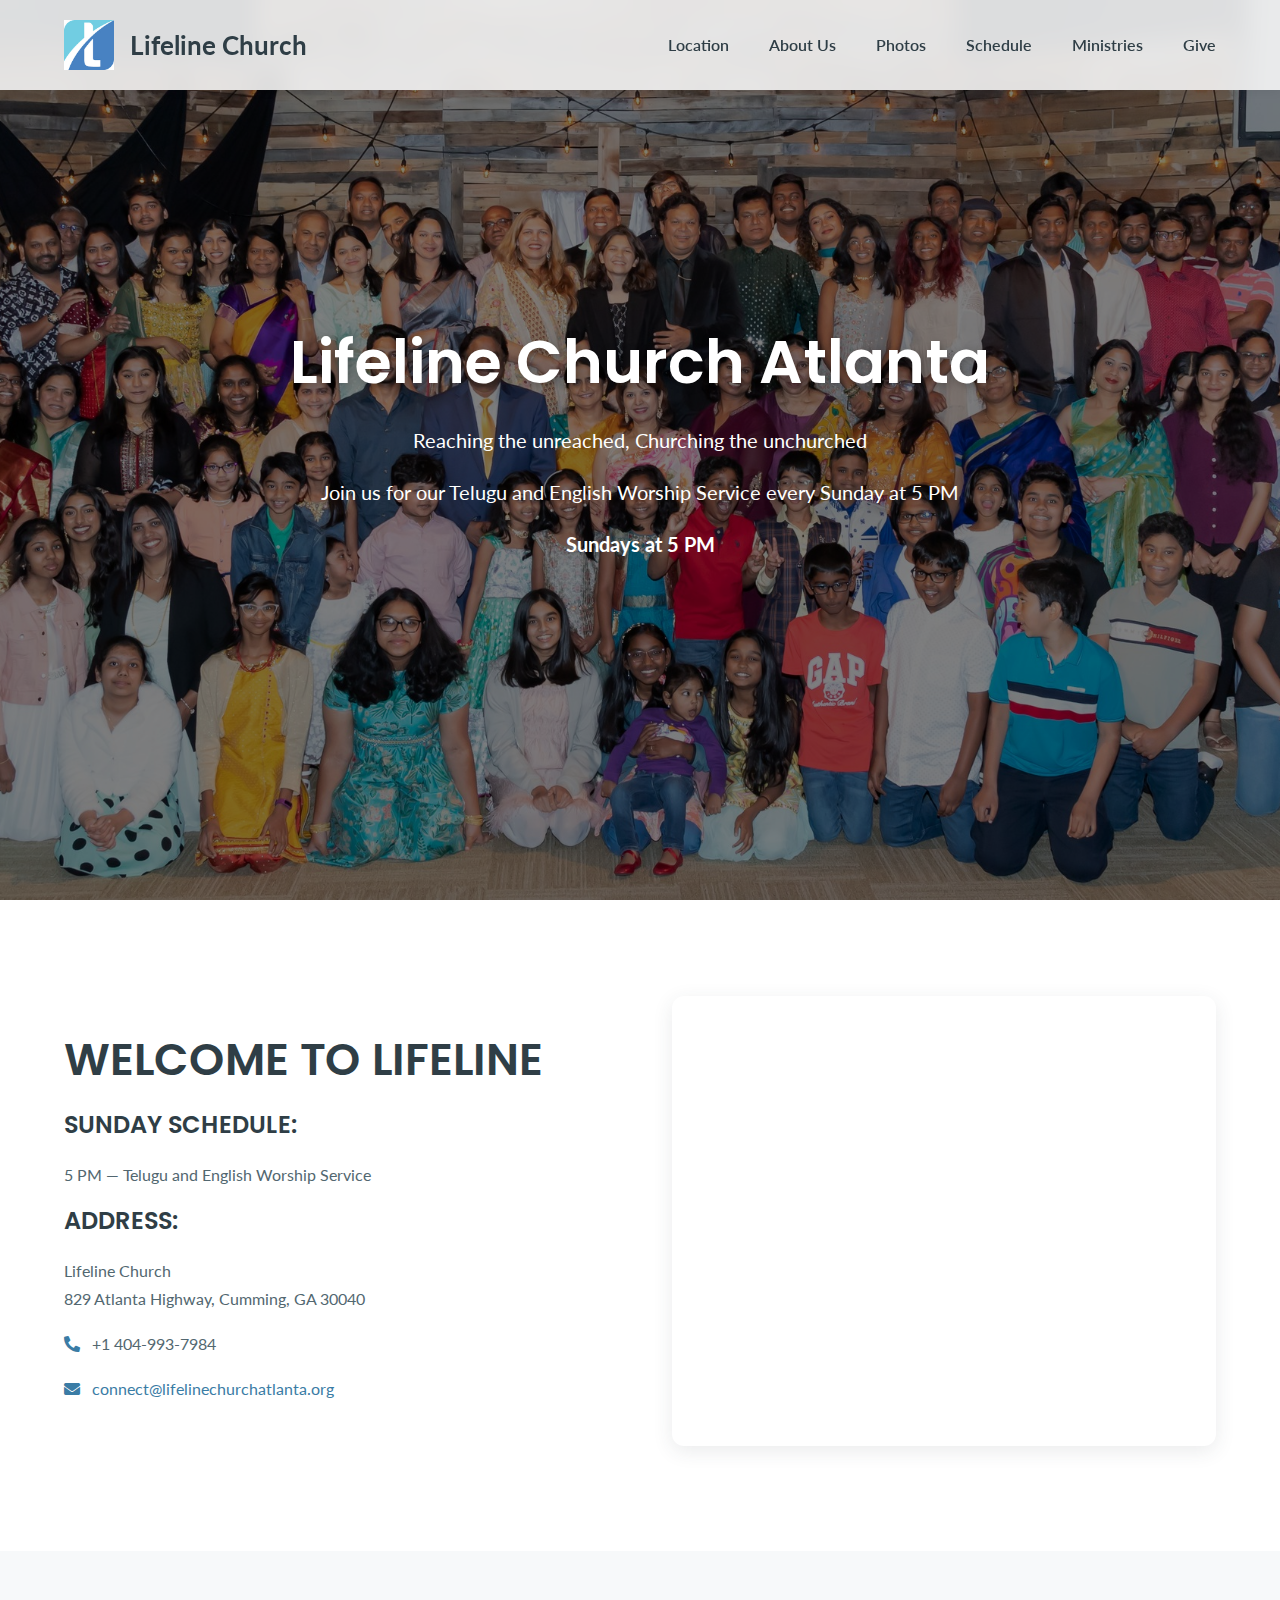
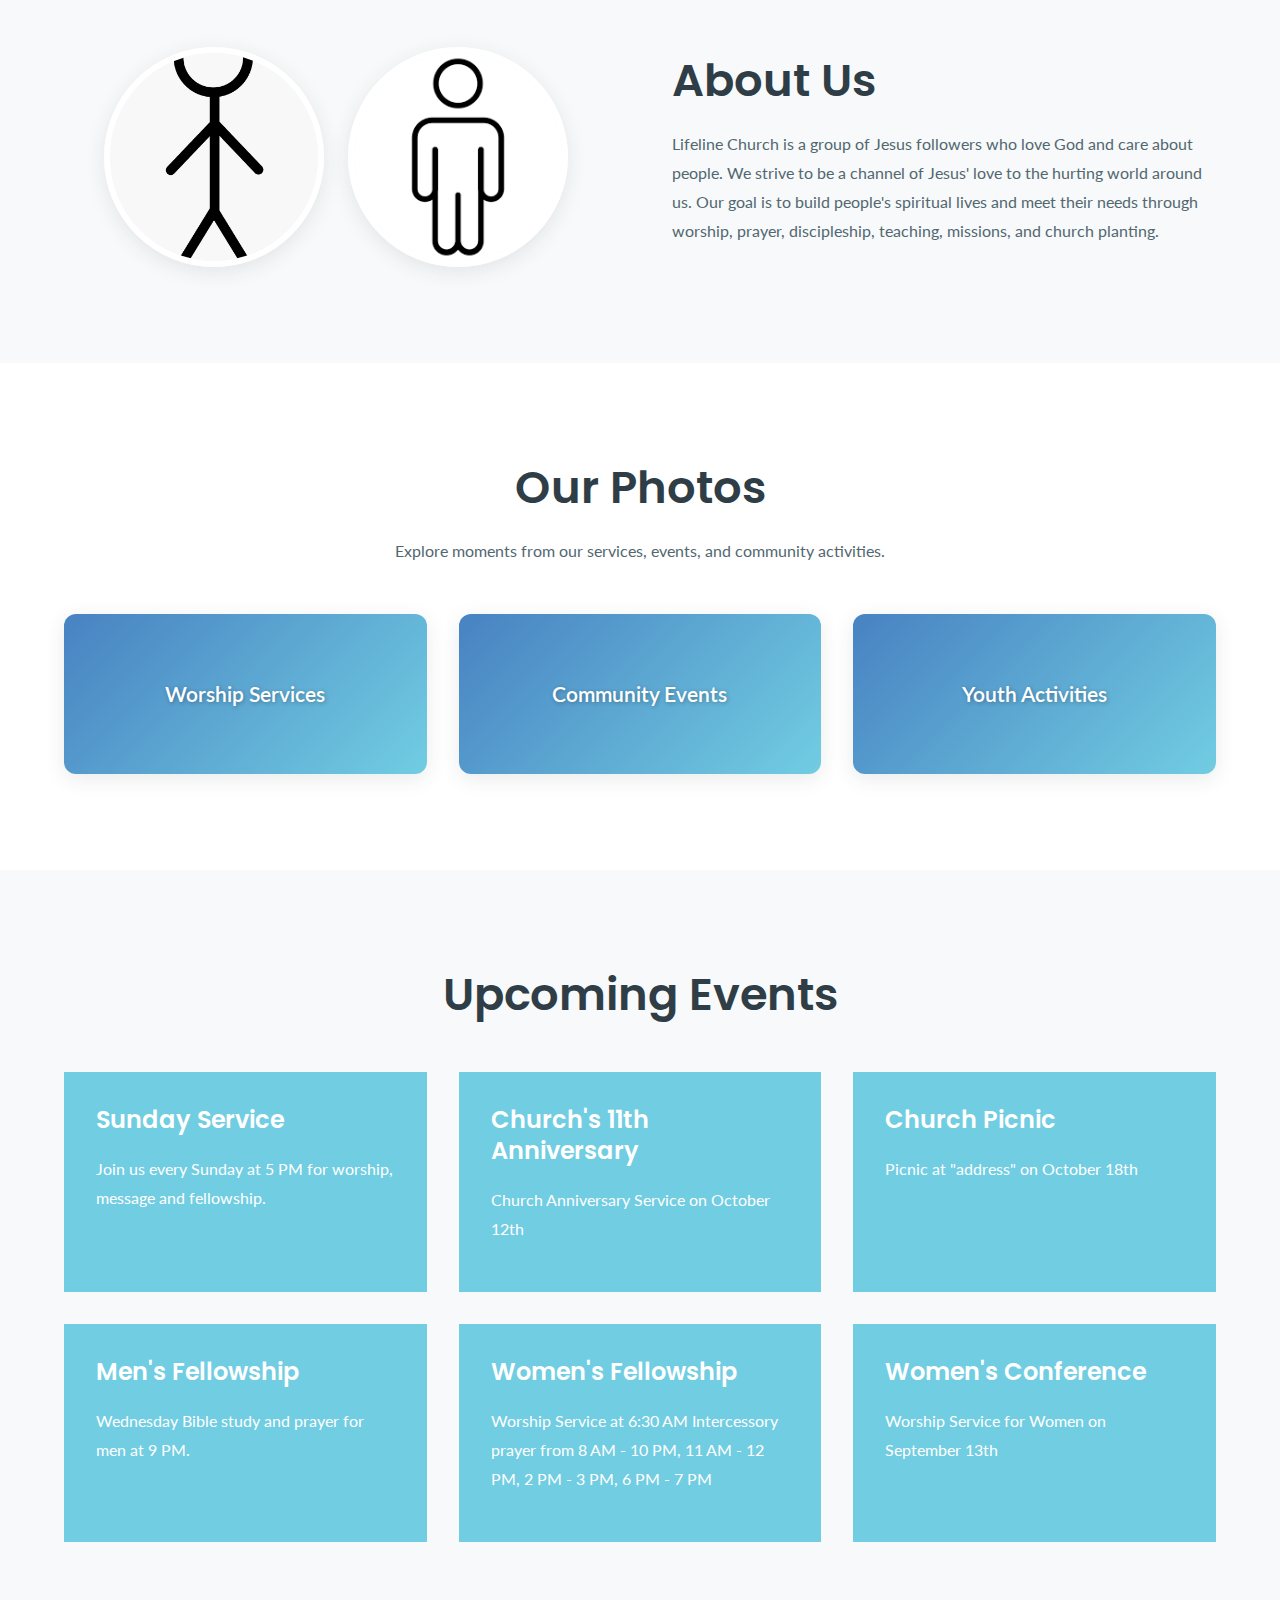
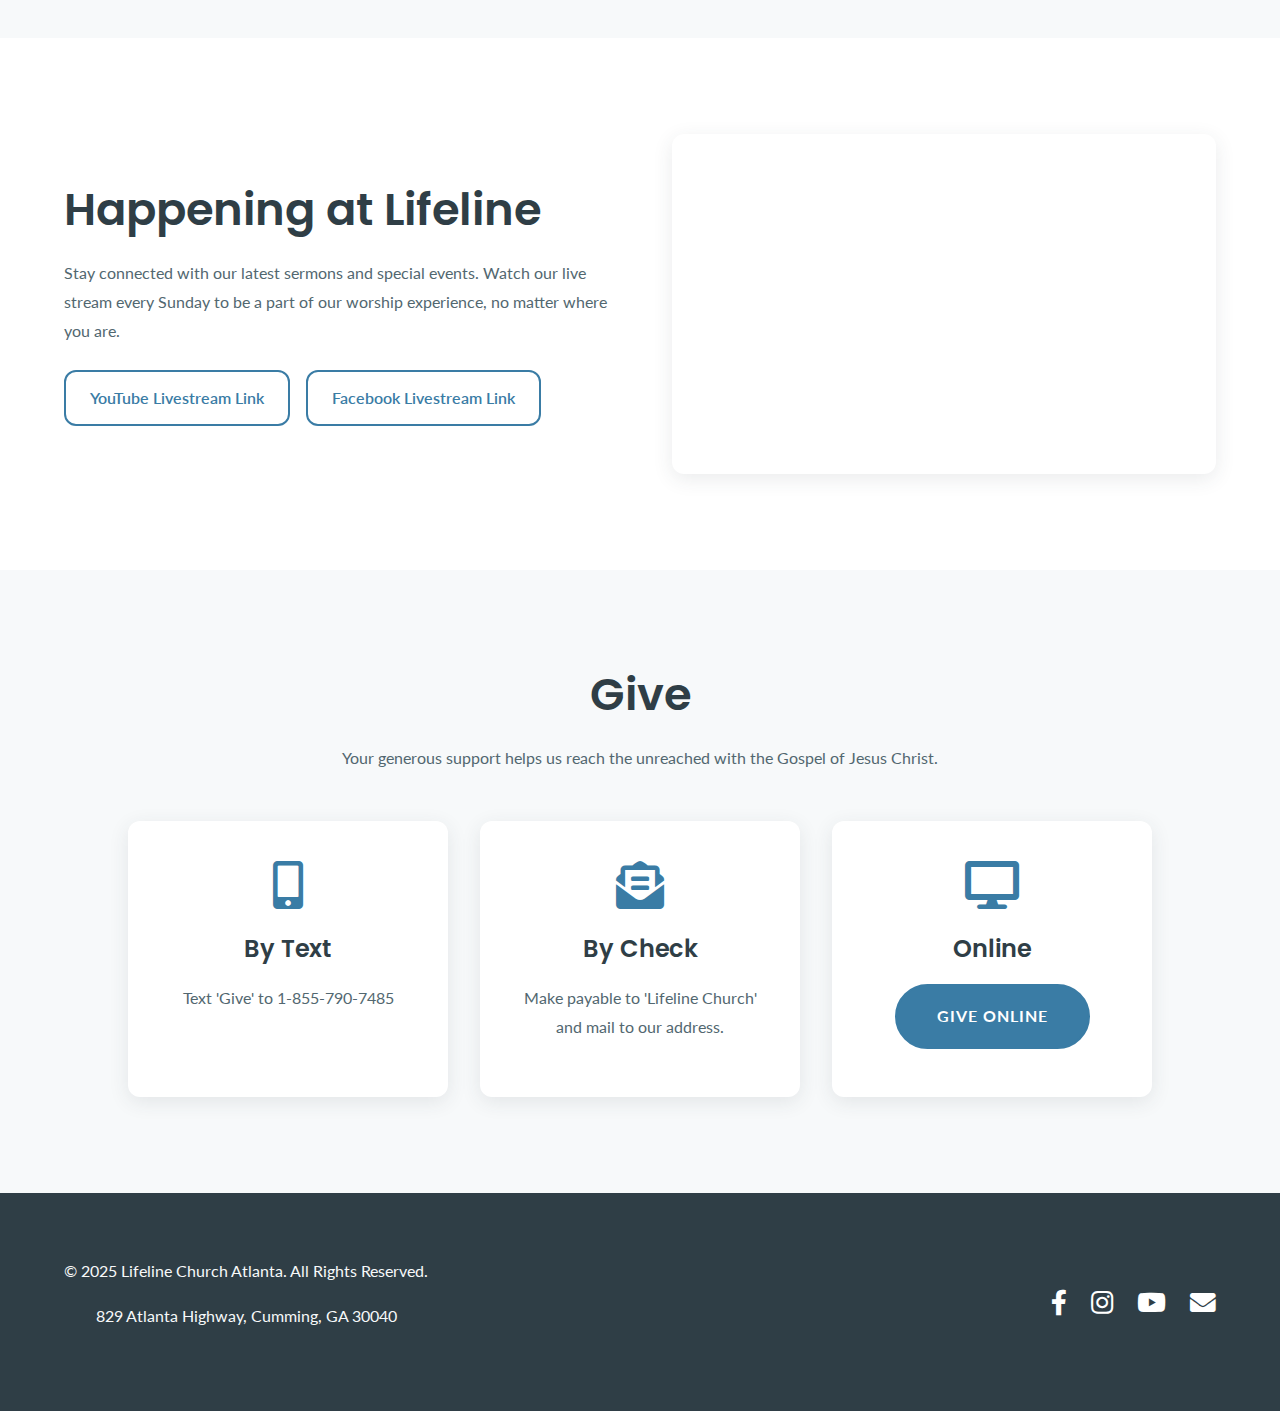
<file: index.html>
<!DOCTYPE html>
<html lang="en">
<head>
    <meta charset="UTF-8">
    <meta name="viewport" content="width=device-width, initial-scale=1.0">
    <title>Lifeline Church Atlanta</title>
    <link rel="stylesheet" href="styles.css">
    <link rel="preconnect" href="https://fonts.googleapis.com">
    <link rel="preconnect" href="https://fonts.gstatic.com" crossorigin>
    <link href="https://fonts.googleapis.com/css2?family=Lato:wght@400;700&family=Poppins:wght@400;600;700&display=swap" rel="stylesheet">
    <link href="https://cdnjs.cloudflare.com/ajax/libs/font-awesome/5.15.4/css/all.min.css" rel="stylesheet">
</head>
<body>
    <header class="navbar">
        <div class="container navbar-container">
            <div class="navbar-left">
                <img src="icons/logo.jpg" alt="Lifeline Church Logo" loading="lazy" class="logo">
                <a href="#landing" class="navbar-title">Lifeline Church</a>
            </div>
            <nav class="navbar-right">
                <a href="#map" class="nav-link">Location</a>
                <a href="#about-us" class="nav-link">About Us</a>
                <a href="#photos" class="nav-link">Photos</a>
                <a href="#events" class="nav-link">Schedule</a>
                <a href="#ministries" class="nav-link">Ministries</a>
                <a href="#give" class="nav-link">Give</a>
            </nav>
            <div class="mobile-menu-btn">
                <i class="fas fa-bars"></i>
            </div>
        </div>
        <div class="mobile-nav">
            <a href="#map" class="nav-link">Location</a>
            <a href="#about-us" class="nav-link">About Us</a>
            <a href="#photos" class="nav-link">Photos</a>
            <a href="#events" class="nav-link">Schedule</a>
            <a href="#ministries" class="nav-link">Ministries</a>
            <a href="#give" class="nav-link">Give</a>
        </div>
    </header>

    <section id="landing" class="landing-section">
        <div class="container landing-content">
            <h1>Lifeline Church Atlanta</h1>
            <p>Reaching the unreached, Churching the unchurched</p>
            <p>Join us for our Telugu and English Worship Service every Sunday at 5 PM</p>
            <p><strong>Sundays at 5 PM</strong></p>
        </div>
    </section>

    <section id="map" class="section">
        <div class="container map-container">
            <div class="map-details">
                <h2>WELCOME TO LIFELINE</h2>
                <h3>SUNDAY SCHEDULE:</h3>
                <p>5 PM — Telugu and English Worship Service</p>
                <h3>ADDRESS:</h3>
                <p>Lifeline Church<br>829 Atlanta Highway, Cumming, GA 30040</p>
                <p><i class="fas fa-phone-alt"></i> +1 404-993-7984</p>
                <p><i class="fas fa-envelope"></i> <a href="mailto:connect@lifelinechurchatlanta.org">connect@lifelinechurchatlanta.org</a></p>
            </div>
            <div class="map-embed">
                <iframe src="https://www.google.com/maps/embed?pb=!1m18!1m12!1m3!1d3301.902224410228!2d-84.1384286847822!3d34.14897498057969!2m3!1f0!2f0!3f0!3m2!1i1024!2i768!4f13.1!3m3!1m2!1s0x88f585579a421133%3A0x6955a15a07c00b0!2s829%20Atlanta%20Hwy%2C%20Cumming%2C%20GA%2030040!5e0!3m2!1sen!2sus!4v1678886400000!5m2!1sen!2sus" allowfullscreen="" loading="lazy"></iframe>
            </div>
        </div>
    </section>

    <section id="about-us" class="section section-light-blue">
        <div class="container about-container">
            <div class="about-images">
                <img src="abt_us_imgs/1.jpg" alt="Church community" loading="lazy">
                <img src="abt_us_imgs/2.png" alt="Pastor preaching" loading="lazy">
            </div>
            <div class="about-text">
                <h2>About Us</h2>
                <p>Lifeline Church is a group of Jesus followers who love God and care about people. We strive to be a channel of Jesus' love to the hurting world around us. Our goal is to build people's spiritual lives and meet their needs through worship, prayer, discipleship, teaching, missions, and church planting.</p>
            </div>
        </div>
    </section>

    <section id="photos" class="section">
        <div class="container text-center">
            <h2>Our Photos</h2>
            <p>Explore moments from our services, events, and community activities.</p>
            <div class="gallery-container" id="gallery-container"></div>
        </div>
    </section>

    <section id="events" class="section section-light-blue">
        <div class="container text-center">
            <h2>Upcoming Events</h2>
            <div class="events-container"></div>
        </div>
    </section>

    <section id="ministries" class="section">
        <div class="container ministries-container">
            <div class="ministries-text">
                <h2>Happening at Lifeline</h2>
                <p>Stay connected with our latest sermons and special events. Watch our live stream every Sunday to be a part of our worship experience, no matter where you are.</p>
                <div class="ministries-links">
                    <a href="https://www.youtube.com/@LifelineChurchAtlantaGA/streams" target="_blank" class="ministries-link">YouTube Livestream Link</a>
                    <a href="https://www.facebook.com/profile.php?id=100064841432162&sk=live_videos" target="_blank" class="ministries-link">Facebook Livestream Link</a>
                </div>
            </div>
            <div class="video-container"></div>
        </div>
    </section>

    <section id="give" class="section section-light-blue text-center">
        <div class="container">
            <h2>Give</h2>
            <p>Your generous support helps us reach the unreached with the Gospel of Jesus Christ.</p>
            <div class="give-options">
                <div class="give-box">
                    <i class="fas fa-mobile-alt"></i>
                    <h3>By Text</h3>
                    <p>Text 'Give' to 1-855-790-7485</p>
                </div>
                <div class="give-box">
                    <i class="fas fa-envelope-open-text"></i>
                    <h3>By Check</h3>
                    <p>Make payable to 'Lifeline Church' and mail to our address.</p>
                </div>
                <div class="give-box">
                    <i class="fas fa-desktop"></i>
                    <h3>Online</h3>
                    <a href="https://tithe.ly/give_new/www/#/tithely/give-one-time/1293597" target="_blank" class="btn btn-primary">GIVE ONLINE</a>
                </div>
            </div>
        </div>
    </section>

    <footer class="footer">
        <div class="container footer-container">
            <div class="footer-info">
                <p>© 2025 Lifeline Church Atlanta. All Rights Reserved.</p>
                <p>829 Atlanta Highway, Cumming, GA 30040</p>
            </div>
            <div class="footer-social">
                <a href="https://www.facebook.com/p/Lifeline-Church-Atlanta-Cumming-100064841432162/" target="_blank" class="social-icon" aria-label="Facebook"><i class="fab fa-facebook-f"></i></a>
                <a href="https://www.instagram.com/lifelinechurchatlanta/" target="_blank" class="social-icon" aria-label="Instagram"><i class="fab fa-instagram"></i></a>
                <a href="https://www.youtube.com/@LifelineChurchAtlantaGA" target="_blank" class="social-icon" aria-label="YouTube"><i class="fab fa-youtube"></i></a>
                <a href="mailto:connect@lifelinechurchatlanta.org" class="social-icon" aria-label="Email"><i class="fas fa-envelope"></i></a>
            </div>
        </div>
    </footer>

    <script src="index.js"></script>
</body>
</html>
</file>
<file: styles.css>
:root {
        --primary-color: #3A7CA5;
        --secondary-color: #D94E67;
        --dark-color: #2F3E46;
        --light-gray-color: #F7F9FA;
        --text-color: #526770;
        --white-color: #FFFFFF;
        --transition: all 0.3s ease-in-out;
        --shadow: 0 5px 20px rgba(47, 62, 70, 0.1);
        --border-radius: 12px;
    }

    * {
        margin: 0;
        padding: 0;
        box-sizing: border-box;
    }

    html { scroll-behavior: smooth; }

    body {
        font-family: 'Lato', sans-serif;
        line-height: 1.8;
        background-color: var(--white-color);
        color: var(--text-color);
    }

    .container {
        width: 100%;
        max-width: 1200px;
        margin: 0 auto;
        padding: 0 1.5rem;
    }

    h1, h2, h3 {
        font-family: 'Poppins', sans-serif;
        color: var(--dark-color);
        font-weight: 600;
        margin-bottom: 1.25rem;
        line-height: 1.3;
    }

    h1 { font-size: 3.8rem; }
    h2 { font-size: 2.8rem; }
    h3 { font-size: 1.5rem; }
    p { margin-bottom: 1rem; }

    a {
        text-decoration: none;
        color: var(--primary-color);
        transition: var(--transition);
    }
    a:hover { color: var(--secondary-color); }

    .text-center { text-align: center; }

    .section { padding: 6rem 0; }
    .section-light-blue { background-color: var(--light-gray-color); }

    .navbar {
        position: fixed;
        top: 0;
        left: 0;
        width: 100%;
        background-color: rgba(255, 255, 255, 0.85);
        backdrop-filter: blur(12px);
        z-index: 1000;
        padding: 1.25rem 0;
        box-shadow: 0 2px 10px rgba(0, 0, 0, 0.05);
    }

    .navbar-container {
        display: flex;
        justify-content: space-between;
        align-items: center;
    }

    .navbar-left { display: flex; align-items: center; }
    .logo { height: 50px; margin-right: 1rem; }

    .navbar-title {
        font-size: 1.6rem;
        font-weight: 700;
        color: var(--dark-color);
    }

    .navbar-right { display: flex; gap: 2.5rem; }
    .nav-link { color: var(--dark-color); font-weight: 600; }
    .nav-link:hover { color: var(--primary-color); }
    .mobile-menu-btn { display: none; font-size: 1.8rem; cursor: pointer; color: var(--dark-color); z-index: 1001;}

    .mobile-nav {
        display: none;
        position: fixed;
        top: 0;
        right: 0;
        width: 280px;
        height: 100vh;
        background-color: var(--white-color);
        padding: 6rem 2rem 2rem;
        transform: translateX(100%);
        transition: transform 0.3s ease-in-out;
        z-index: 999;
        box-shadow: var(--shadow);
        flex-direction: column;
        gap: 1rem;
    }
    .mobile-nav.active { transform: translateX(0); }
    .mobile-nav .nav-link { display: block; padding: 1rem; font-size: 1.2rem; border-bottom: 1px solid var(--light-gray-color); color: var(--dark-color); }

    .landing-section {
        height: 100vh;
        display: flex;
        align-items: center;
        justify-content: center;
        background-size: cover;
        background-position: center;
        position: relative;
        text-align: center;
        color: var(--white-color);
    }

    .landing-section::before, .landing-section::after {
        content: '';
        position: absolute;
        inset: 0;
        background-size: cover;
        background-position: center;
    }
    .landing-section::before {
        background: rgba(0, 0, 0, 0.5);
        z-index: 1;
    }
    .landing-section::after {
        background-image: var(--after-bg-image);
        opacity: var(--after-opacity, 0);
        transition: opacity 1.5s ease-in-out;
        z-index: 0;
    }

    .landing-content { position: relative; z-index: 2; }
    .landing-content h1 { color: var(--white-color); text-shadow: 2px 2px 10px rgba(0,0,0,0.3); }
    .landing-content p { font-size: 1.25rem; }

    .map-container, .about-container, .ministries-container {
        display: flex;
        align-items: center;
        gap: 4rem;
    }
    .map-details, .about-text, .ministries-text { flex: 1; }
    .map-embed, .about-images, .video-container { flex: 1; }

    .map-embed iframe {
        width: 100%;
        height: 450px;
        border: 0;
        border-radius: var(--border-radius);
        box-shadow: var(--shadow);
    }
    .map-details p { display: flex; align-items: center; gap: 0.75rem; }
    .map-details i { color: var(--primary-color); }

    .about-images { display: flex; gap: 1.5rem; justify-content: center; }
    .about-images img {
        width: 220px;
        height: 220px;
        border-radius: 50%;
        object-fit: cover;
        border: 6px solid var(--white-color);
        box-shadow: var(--shadow);
    }

    .gallery-container, .events-container {
        display: grid;
        grid-template-columns: repeat(auto-fit, minmax(280px, 1fr));
        gap: 2rem;
        justify-content: center;
        margin-top: 3rem;
    }

    /* 🔥 Enhanced Photo Category Boxes */
    .folder {
        background: linear-gradient(135deg, #4882c2, #71cde2);
        color: var(--white-color);
        border-radius: var(--border-radius);
        padding: 2.5rem 1.5rem;
        display: flex;
        align-items: center;
        justify-content: center;
        font-size: 1.3rem;
        font-weight: 600;
        text-align: center;
        box-shadow: var(--shadow);
        transition: transform 0.3s ease, box-shadow 0.3s ease, background 0.4s ease;
        cursor: pointer;
        min-height: 160px;
    }
    .folder:hover {
        transform: translateY(-8px) scale(1.03);
        box-shadow: 0 12px 25px rgba(0,0,0,0.25);
        background: linear-gradient(135deg, #3a6eb4, #5fc0db);
    }
    .folder-name {
        color: var(--white-color);
        text-shadow: 1px 1px 4px rgba(0,0,0,0.3);
    }


    .event-box {
        padding: 2rem;
        text-align: left;
        color: var(--white-color);
    }
    .event-box h3 { color: var(--white-color); }

    .video-container { display: flex; justify-content: center; }
    .video-container iframe { width: 100%; max-width: 600px; height: 340px; border-radius: var(--border-radius); box-shadow: var(--shadow); }
    .ministries-links { display: flex; flex-wrap: wrap; gap: 1rem; margin-top: 1.5rem; }
    .ministries-link {
        padding: 0.75rem 1.5rem;
        border: 2px solid var(--primary-color);
        color: var(--primary-color);
        text-align: center;
        border-radius: var(--border-radius);
        transition: var(--transition);
        font-weight: 600;
    }
    .ministries-link:hover {
        background-color: var(--primary-color);
        color: var(--white-color);
        transform: translateY(-3px);
        box-shadow: 0 4px 8px rgba(0, 0, 0, 0.1);
    }

    .give-options {
        display: flex;
        justify-content: center;
        gap: 2rem;
        margin-top: 3rem;
        flex-wrap: wrap;
    }
    .give-box {
        background-color: var(--white-color);
        padding: 2.5rem;
        border-radius: var(--border-radius);
        box-shadow: var(--shadow);
        width: 320px;
    }
    .give-box i { font-size: 3rem; color: var(--primary-color); margin-bottom: 1.5rem; }

    .btn {
        display: inline-block;
        padding: 1rem 2.5rem;
        border-radius: 50px;
        font-weight: 700;
        cursor: pointer;
        transition: var(--transition);
        text-transform: uppercase;
        letter-spacing: 1px;
    }
    .btn-primary {
        background-color: var(--primary-color);
        color: var(--white-color);
        border: 2px solid var(--primary-color);
    }
    .btn-primary:hover {
        background-color: var(--secondary-color);
        border-color: var(--secondary-color);
        transform: translateY(-4px);
        box-shadow: 0 6px 12px rgba(0, 0, 0, 0.15);
    }

    .footer {
        background-color: var(--dark-color);
        color: var(--light-gray-color);
        padding: 4rem 0;
        text-align: center;
    }
    .footer-container {
        display: flex;
        justify-content: space-between;
        align-items: center;
        flex-wrap: wrap;
        gap: 2rem;
    }
    .footer-social { display: flex; gap: 1.5rem; }
    .social-icon { color: var(--white-color); font-size: 1.6rem; }
    .social-icon:hover { color: var(--secondary-color); transform: translateY(-3px); }

    .photo-page-header {
        text-align: center;
        padding: 10rem 0 4rem;
        background-color: var(--light-gray-color);
    }
    .photo-page-header h1 {
        font-size: 3rem;
        color: var(--dark-color);
        margin-bottom: 0.5rem;
    }
    .back-link {
        display: inline-block;
        margin-bottom: 1rem;
        color: var(--primary-color);
        font-weight: 600;
        text-decoration: none;
        transition: var(--transition);
    }
    .back-link:hover { color: var(--secondary-color); }
    .back-link i { margin-right: 0.5rem; }
    .gallery-main { padding: 4rem 1.5rem; }
    .photo-gallery-grid {
        display: grid;
        grid-template-columns: repeat(auto-fill, minmax(300px, 1fr));
        gap: 1.5rem;
        max-width: 1200px;
        margin: 0 auto;
    }
    .photo-gallery-grid img {
        width: 100%;
        height: 250px;
        object-fit: cover;
        border-radius: var(--border-radius);
        box-shadow: var(--shadow);
        cursor: pointer;
        transition: transform 0.3s ease, box-shadow 0.3s ease;
    }
    .photo-gallery-grid img:hover {
        transform: scale(1.05);
        box-shadow: 0 10px 30px rgba(0, 0, 0, 0.2);
    }

    .fullscreen-modal {
        position: fixed; 
        top: 0; 
        left: 0; 
        width: 100%; 
        height: 100%;
        background-color: rgba(0, 0, 0, 0.85); 
        backdrop-filter: blur(8px);
        display: none; 
        justify-content: center; 
        align-items: center;
        z-index: 2000; 
        padding: 1rem;
    }
    .fullscreen-image {
        max-width: 90%; 
        max-height: 90%; 
        border-radius: var(--border-radius);
        box-shadow: 0 0 50px rgba(0,0,0,0.5);
    }
    .close-btn {
        position: absolute; 
        top: 25px; 
        right: 40px; 
        font-size: 3.5rem;
        color: #fff; 
        cursor: pointer; 
        transition: var(--transition); 
        line-height: 1;
    }
    .close-btn:hover { color: #ccc; }
    .nav-arrow {
        position: absolute; 
        top: 50%; 
        transform: translateY(-50%);
        font-size: 3rem; 
        color: white; 
        cursor: pointer; 
        user-select: none;
        padding: 1rem; 
        background-color: rgba(0, 0, 0, 0.3); 
        border-radius: 50%;
        width: 60px; 
        height: 60px; 
        display: flex; 
        align-items: center;
        justify-content: center; 
        transition: background-color 0.3s ease;
    }
    .nav-arrow:hover { background-color: rgba(0, 0, 0, 0.6); }
    .prev { left: 25px; }
    .next { right: 25px; }

    @media (max-width: 992px) {
        h1 { font-size: 3rem; }
        h2 { font-size: 2.4rem; }
        .map-container, .about-container, .ministries-container { flex-direction: column; text-align: center; gap: 3rem; }
        .about-images { margin-bottom: 2rem; }
        .video-container iframe { width: 100%; height: auto; aspect-ratio: 16/9; }
    }

    @media (max-width: 768px) {
        .section { padding: 4rem 0; }
        .navbar-right { display: none; }
        .mobile-menu-btn { display: block; }
        .mobile-nav { display: flex; }
        .footer-container { flex-direction: column; }
        .photo-page-header { padding-top: 8rem; }
    }

    @media (max-width: 576px) {
        h1 { font-size: 2.5rem; }
        .landing-content p { font-size: 1.1rem; }
        .about-images { flex-direction: column; align-items: center; gap: 2rem; }
        .about-images img { width: 180px; height: 180px; }
        .gallery-container, .events-container { grid-template-columns: 1fr; }
        .photo-gallery-grid { grid-template-columns: 1fr; }
    }
</file>
